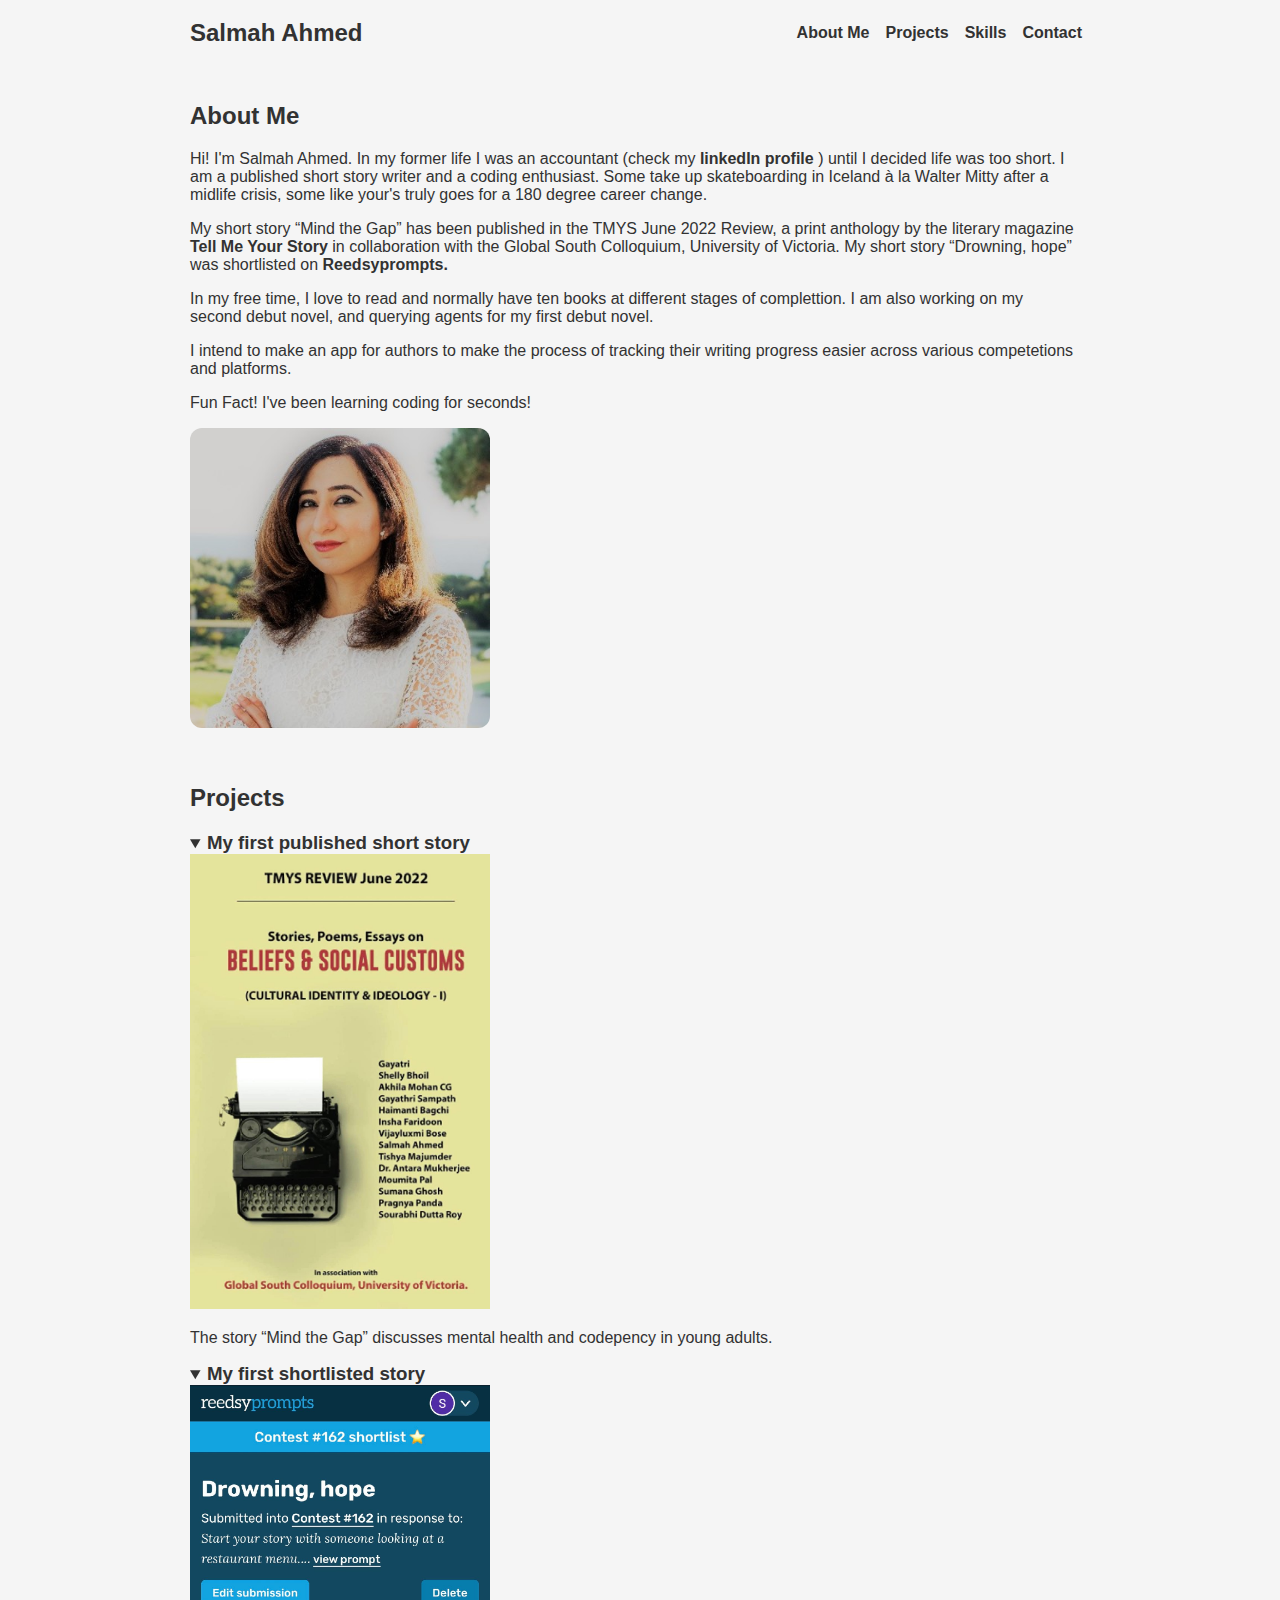
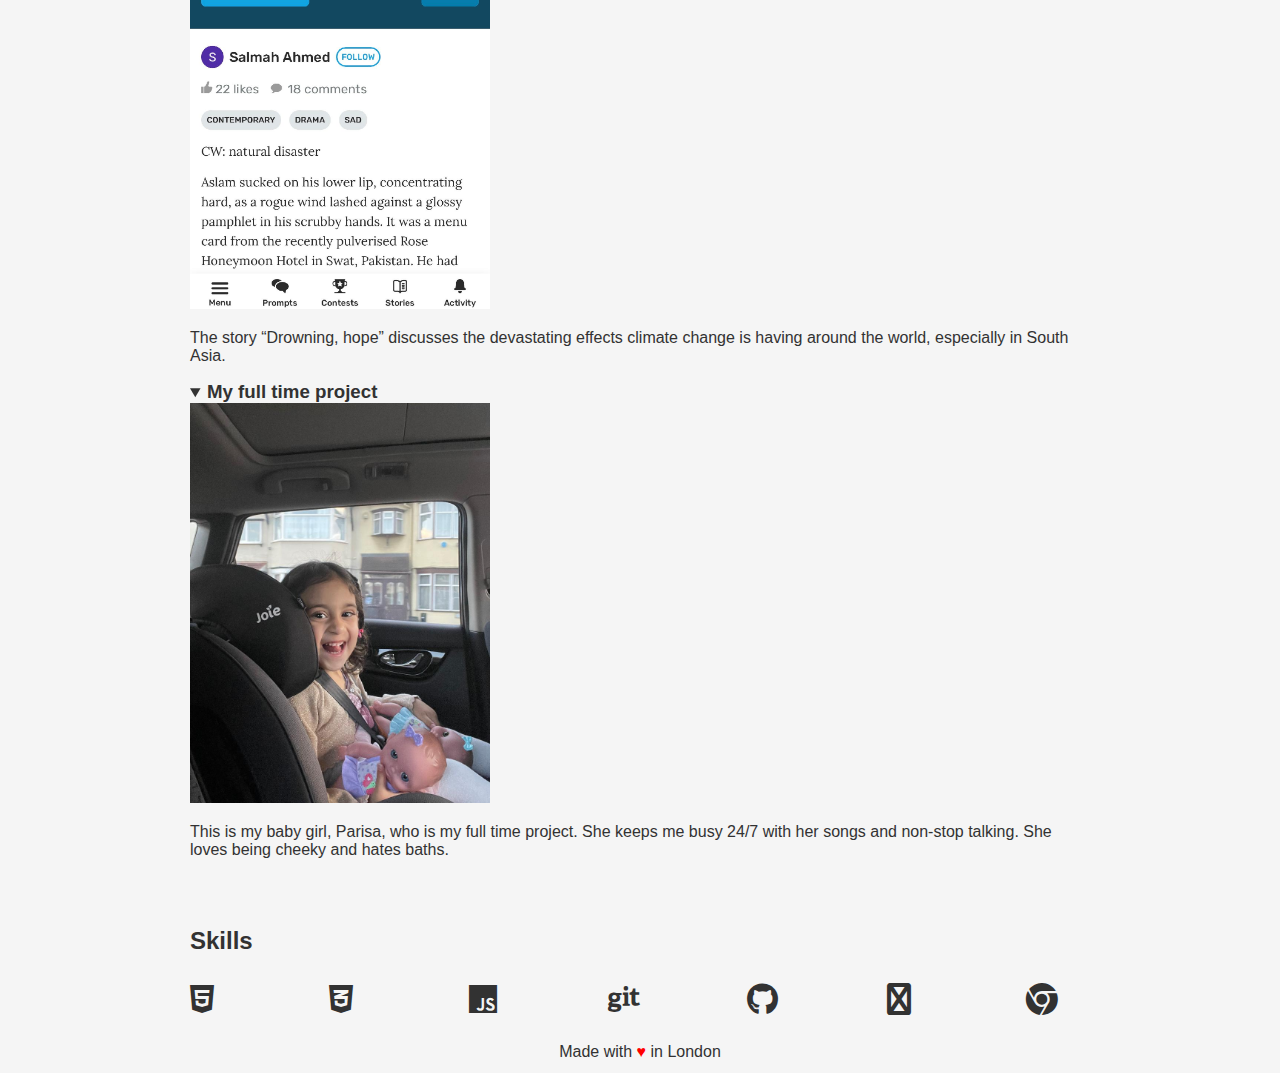
<file: index.html>
<!DOCTYPE html>
<html lang="en">
<head>
    <meta charset="UTF-8">
    <meta http-equiv="X-UA-Compatible" content="IE=edge">
    <meta name="viewport" content="width=device-width, initial-scale=1.0">
    <link rel="stylesheet" href="./style.css">
    <link rel="stylesheet" href="https://cdnjs.cloudflare.com/ajax/libs/font-awesome/6.2.0/css/all.min.css">
    <title>Salmah's Portfolio Website</title>
</head>
<body>
    <nav><h2 id="logo">Salmah Ahmed</h2>
        <ul class="navigation-items">
            <li class="navigation-item">
                <a href="#about-me">About Me</a>
            </li>
            <li class="navigation-item">
                <a href="#projects">Projects</a>
            </li>
            <li class="navigation-item">
                <a href="#skills">Skills</a>
            </li>
            <li class="navigation-item">
                <a href="contact.html">Contact</a>
            </li>
        </ul>  
    </nav>
    <main>
        <section id="about-me">
            <div class="about-me-text-container">
                <h2>About Me</h2>
                <p>
                    Hi! I'm Salmah Ahmed. In my former life I was an accountant (check my <a href="https://www.linkedin.com/in/salmah-ahmed-a2648712/?midToken=AQGXvSsaxZW0Yw&midSig=002tDeKslxuqs1&trk=eml-email_network_conversations_01-header-36-profile&trkEmail=eml-email_network_conversations_01-header-36-profile-null-pl6gu%7El8ytiusv%7Eq9-null-neptune%2Fprofile%7Evanity%2Eview"  target="_blank"> linkedIn profile </a> ) until I decided life was too short. 
                    I am a published short story writer and a coding enthusiast. Some take up skateboarding in Iceland  à la Walter Mitty after a midlife crisis, 
                    some like your's truly goes for a 180 degree career change. 
                </p>
                <p>
                    My short story <q>Mind the Gap</q> has been published in the TMYS June 2022 Review, a print anthology by the literary magazine <a href="https://www.amazon.co.uk/TMYS-Review-June-2022-Beliefs/dp/9391800041/"  target="_blank"> Tell Me Your Story </a>  in collaboration with the Global South Colloquium, University of Victoria. 

                    My short story <q>Drowning, hope</q> was shortlisted on <a href="https://blog.reedsy.com/creative-writing-prompts/author/salmah-ahmed/"  target="_blank"> Reedsyprompts. </a>                  
                </p>
                <p>
                    In my free time, I love to read and normally have ten books at different stages of complettion. I am also working on my second debut novel, and querying agents for my first debut novel.
                </p>
                <p>
                    I intend to make an app for authors to make the process of tracking their writing progress easier across various competetions and platforms.
                </p>
                <p>
                    Fun Fact! I've been learning coding for 
                    <span id="time-container"></span> seconds!
                </p>
                <img src="/images/Salmah Ahmed_pic.jpeg" alt="Salmah Ahmed picture" class="portrait">
            </div>
        </section>
    </main>
    <section id="projects">
        <h2>Projects</h2>
        <details class="project" open>
        <summary class="project-title">
            <h3>My first published short story</h3>
        </summary>
        <img src="/images/anthology.jpeg" alt="first-story-anthology">
        <p class="project-description">
            The story <q>Mind the Gap</q> discusses mental health and codepency in young adults.
        </p>
        </details>
        <details class="project" open>
            <summary class="project-title">
            
                <h3>My first shortlisted story</h3>
            </summary>
            <img src="/images/contest.jpeg" alt="contest-story">
            <p class="project-description">
                The story <q>Drowning, hope</q> discusses the devastating effects climate change is having around the world, especially in South Asia.
            </p>
            </details>
            <details class="project" open>
                <summary class="project-title">
             
                    <h3>My full time project</h3>
                </summary>
                <img src="/images/parisa.jpeg" alt="my-baby-girl">
                <p class="project-description">
                    This is my baby girl, Parisa, who is my full time project. She keeps me busy 24/7 with her songs and non-stop talking. She loves being cheeky and hates baths. 
                </p>
                </details>
    </section>
    <section id="skills">
        <h2>Skills</h2>
        <div id="skills-container">
            <i class="fab fa-html5">
               
            </i>
            <i class="fab fa-css3-alt">
                
            </i>
            <i class="fab fa-js">
                
            </i>
            <i class="fab fa-git">
             
            </i>
            <i class="fab fa-github">
              
            </i>
            <i class="fab fa-terminal">
              
            </i>
            <i class="fab fa-chrome">
               
            </i>
        </div>
    </section>
    <footer>
        Made with 
        <span class="heart">&#9829;
        </span>
         in London
    </footer>
    <script>
    const timeContainer = document.getElementById("time-container");
    const CODE_DAY = "1.10.2021";
    const CODE_DAY_DATE = new Date(CODE_DAY);
    const intlNumberFormatter = new Intl.NumberFormat("en-US");

    setInterval(() => {
      const now = new Date();
      const difference = Math.floor(
        (now.getTime() - CODE_DAY_DATE.getTime()) / 1000
      );

      timeContainer.innerText = intlNumberFormatter.format(difference);
    }, 1000);
  
    </script>
</body>
</html>
</file>
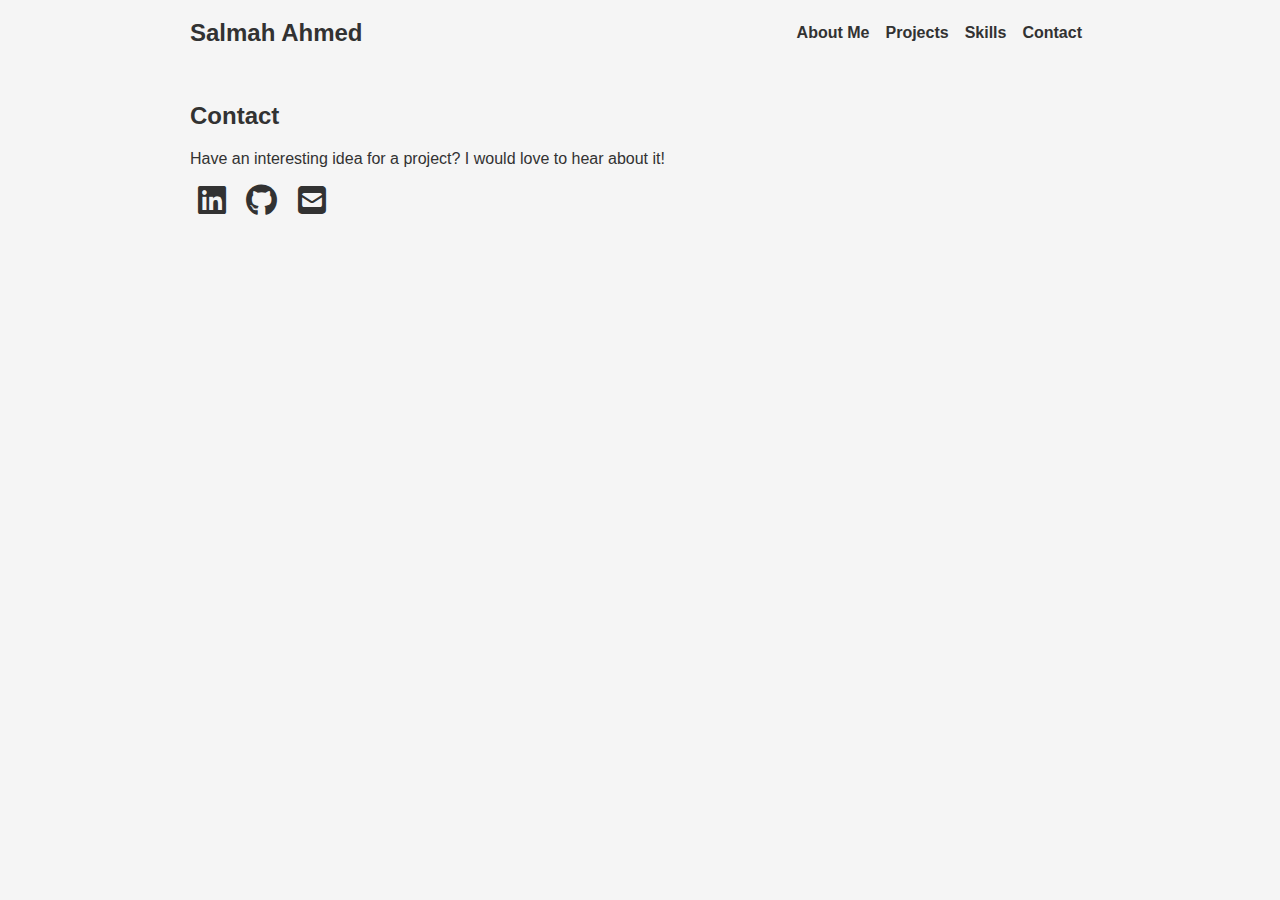
<file: contact.html>
<!DOCTYPE html>
<html lang="en">
  <head>
    <meta charset="UTF-8" />
    <meta name="viewport" content="width=device-width, initial-scale=1.0" />
    <title>Contact</title>
    <link rel="stylesheet" href="https://cdnjs.cloudflare.com/ajax/libs/font-awesome/6.2.0/css/all.min.css">
    <link rel="stylesheet" href="./style.css" />
    
  </head>
  <body>
    <nav>
      <h2 id="logo"><a href="/">Salmah Ahmed</a></h2>
      <ul class="navigation-items">
        <li class="navigation-item"><a href="/#about-me">About Me</a></li>
        <li class="navigation-item"><a href="/#projects">Projects</a></li>
        <li class="navigation-item"><a href="/#skills">Skills</a></li>
        <li class="navigation-item"><a href="/contact.html">Contact</a></li>
      </ul>
    </nav>
    <main>
      <section id="contact">
        <h2>Contact</h2>
        <p>Have an interesting idea for a project? I would love to hear about it!</p>
        <div>
          <a href="#"><i class="fab fa-linkedin icon"></i></a>
          <a href="#"><i class="fab fa-github icon"></i></a>
          <a href="#"><i class="fas fa-envelope-square icon"></i></a>
        </div>
      </section>
    </main>
  </body>
</html>
</file>
<file: style.css>
body {
    font-family: "Open Sans", sans-serif;
    margin: 0;
    padding: 0 var(--spacing-3);
    max-width: 900px;
    margin: 0 auto;
    display: flex;
    flex-direction: column;
    background-color: whitesmoke;
    color:#323232;
}

html, body {
    height: 100%;
    color: var(--font-color);
}


h2 {
    font-family: "Proza Libre", sans-serif;
    margin: 0;
    margin-bottom: var(--spacing-2);
}

h2 {
    display: block;
    font-size: 1.5em;
    margin-block-start: 0.83em;
    margin-block-end: 0.83em;
    margin-inline-start: 0px;
    margin-inline-end: 0px;
    font-weight: bold;
}

nav {
    display: flex;
    align-items: center;
    padding: var(--spacing-3) 0;
}

.about-me-container {
    display: flex;
 

}

.about-me-text-container {
    margin-right: var(--spacing-3);
}

.navigation-items {
    display: flex;
    list-style-type: none;
    padding: 0;
    align-items: center;
    margin: 0;
    margin-left: auto;
}

.navigation-item {
    margin: var(--spacing-1);
}

ul {
    display: block;
    list-style-type: circle;
    margin-block-start: 1em;
    margin-block-end: 1em;
    margin-inline-start: 0px;
    margin-inline-end: 0px;
    padding-inline-start: 40px;
}

.project-title h3 {
    display: inline;
  }

a {
    color: var(--font-color);
    text-decoration: none;
    font-weight: 600;
}

section {
    padding: var(--spacing-3) 0;
    display: block;
}

div {
    display: block;
}


.portrait {
    width: 300px;
    border-radius: var(--border-radius);
    flex-shrink: 0;
    text-align: left;
}

::marker {
    unicode-bidi: isolate;
    font-variant-numeric: tabular-nums;
    text-transform: none;
    text-indent: 0px !important;
    text-align: start !important;
    text-align-last: start !important;
}

.project-image {
    width: 50%;
}

details {
    cursor: pointer;
}

#logo {
    margin: 0;
}

#skills-container {
    display: flex;
    width: 100%;
    justify-content: space-between;
    flex-wrap: wrap;
}

.fa-css3-alt:before {
    content: "\f38b";
}

.heart {
    color: red;
  }
  .icon {
    font-size: 2em;
    color: var(--font-color);
    margin: 0 var(--spacing-1);
  }
  #skills-container > * {
    font-size: 2em;
    width: 2em;
    margin-top: var(--spacing-1);
  }

  img {
    width: 300px;
    height: auto;
  }

  footer {
    margin-top: auto;
    padding: var(--spacing-2) 0;
    text-align: center;
}

  :root {
    --spacing-1: 8px;
    --spacing-2: 12px;
    --spacing-3: 16px;
    --spacing-4: 24px;
    --border-radius: 12px;
    --font-color: #323232;
}
  @media only screen and (max-width: 600px) {
    .about-me-container {
      flex-direction: column;
    }
  }
</file>
